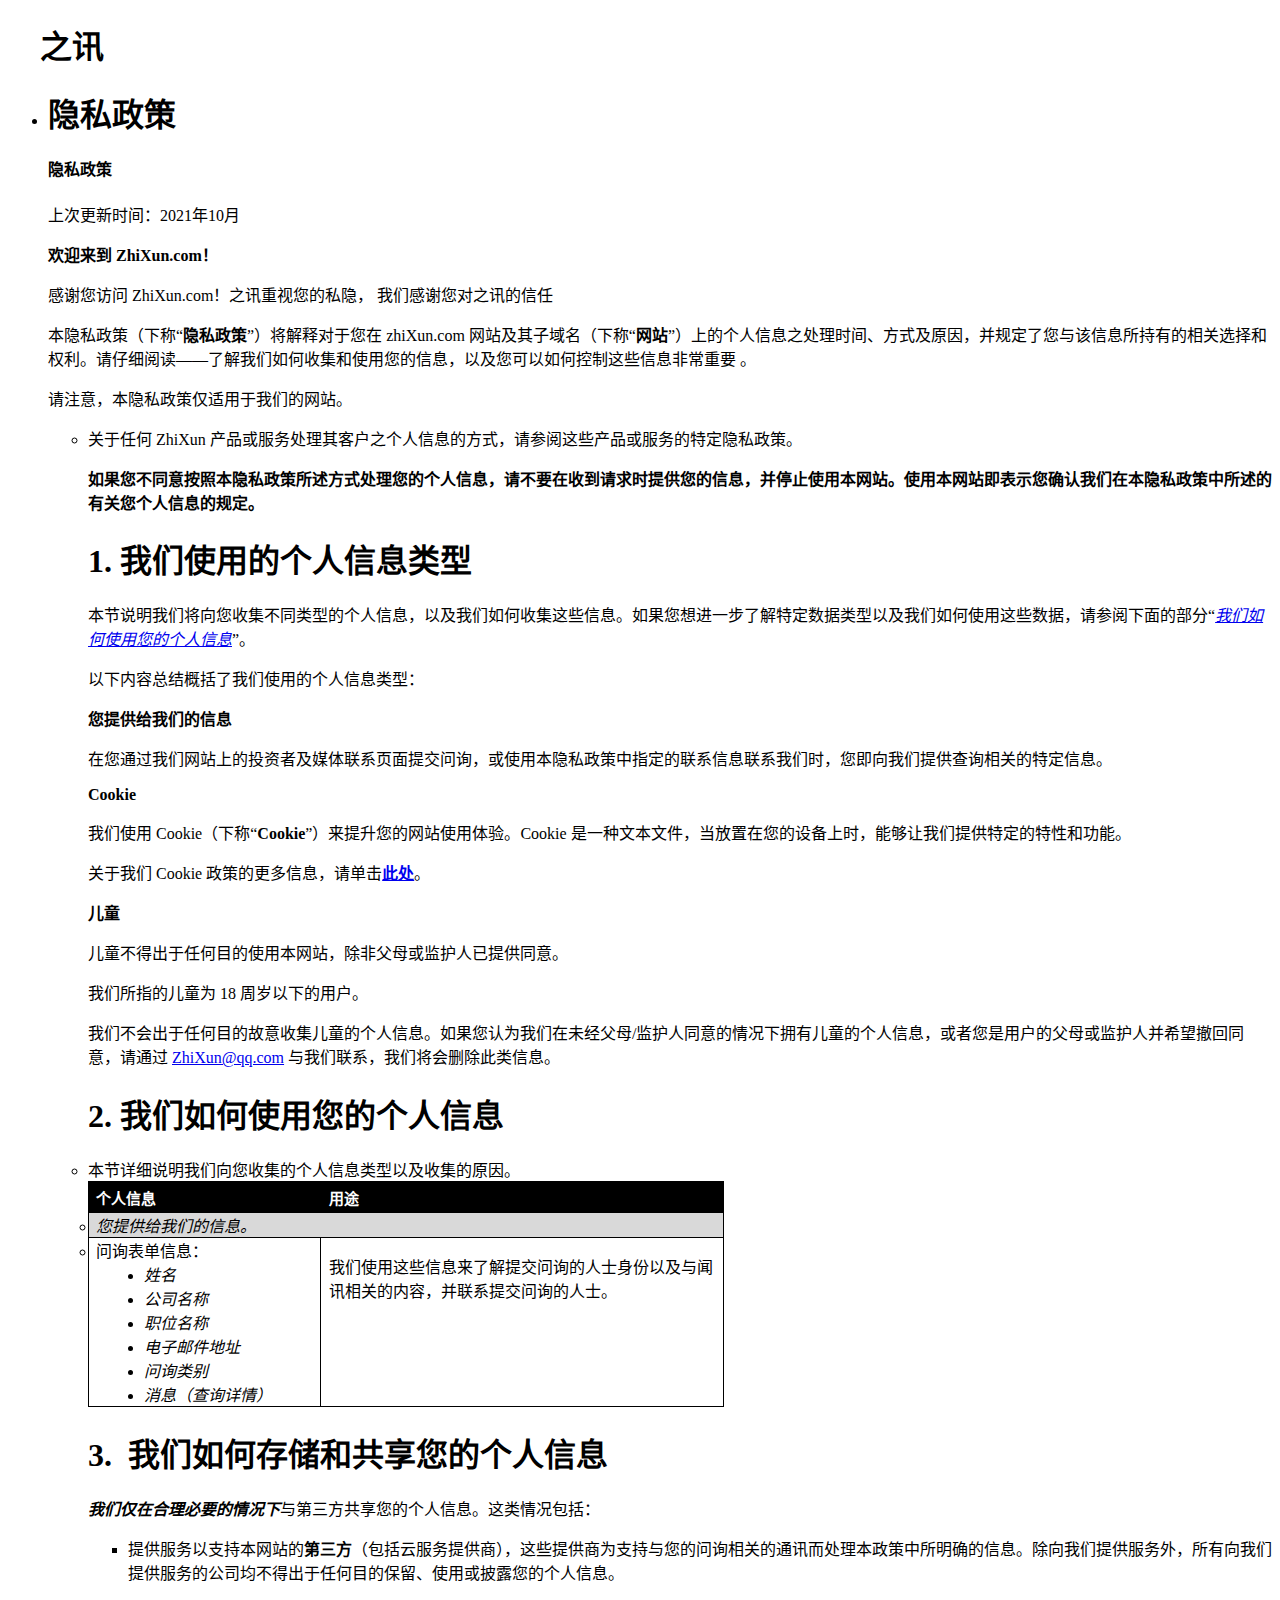
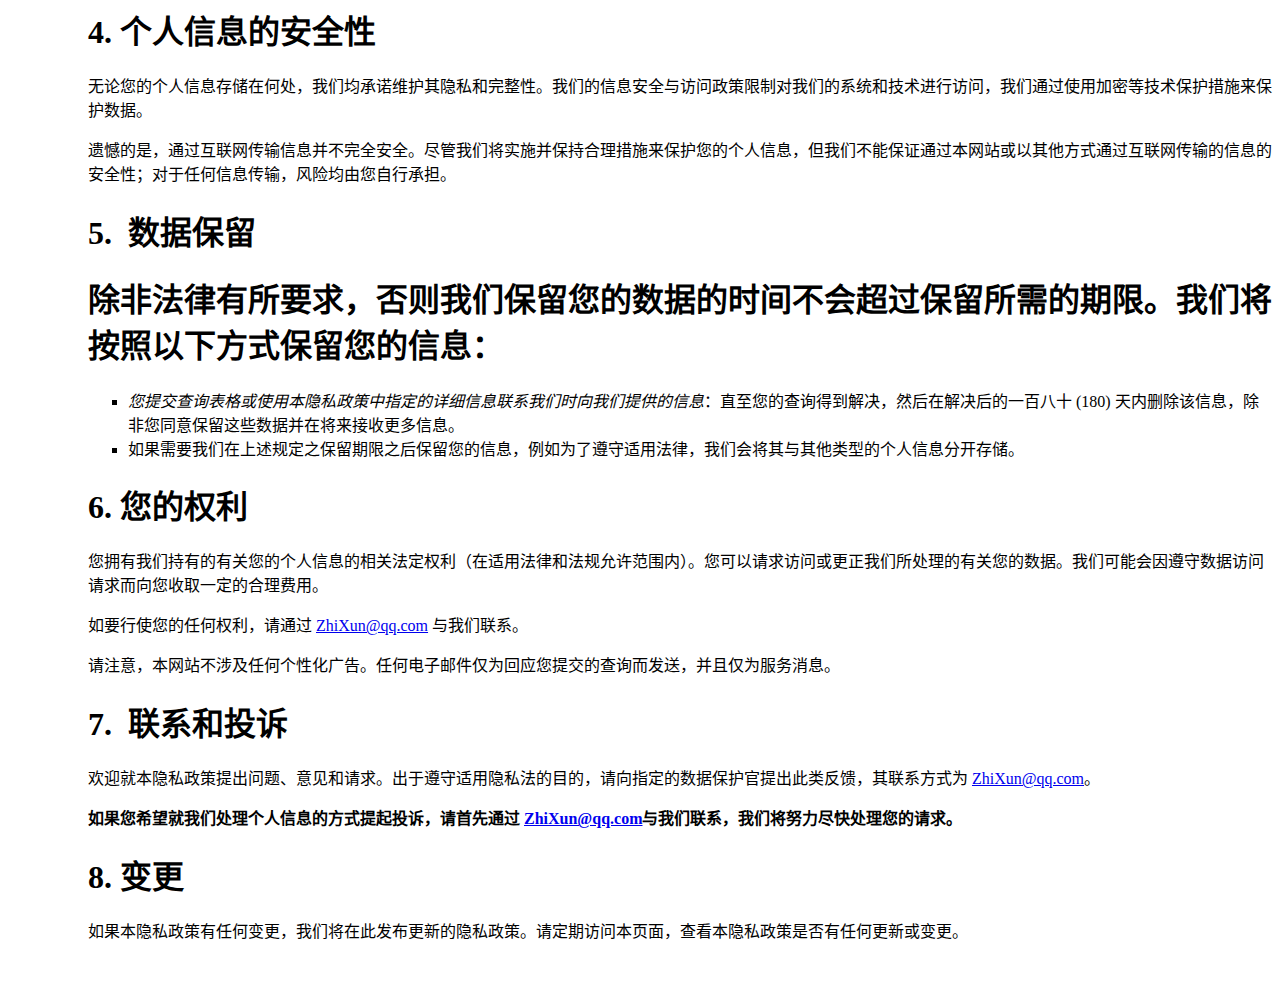
<file: src/main/resources/templates/privicyzhiim.html>
<!DOCTYPE html>
<html lang="zh-CN">
<head>
 

  </head>
<body>

<div class="wrap">
  
  <div class="wrap_head  head_white ">
   
    <div class="head_con">
      <a class="logo"><h1>&nbsp;&nbsp;&nbsp;&nbsp;之讯</h1></a>
      <ul class="menu_list">
        <li class="menu_item">
                  
   
    

  <div class="header-seat"></div>
  <div class="null_content">
<!-- 内容区域 -->

<link rel="stylesheet" type="text/css" />
<div class="f">
  <div class="banner banner-common">
    <div class="f-content">
      <h1>隐私政策</h1>
    </div>
  </div>
 
  <div class="page-main">
    <div class="f-content">

      <div class="page-content">
              <div class="box zh-cn">
          <h4>隐私政策</h4>
          <div class="box_txt">
              <p class="txt">上次更新时间：2021年10月</p>
              <p class="txt"><strong>欢迎来到</strong><strong> ZhiXun.com</strong><strong>！</strong></p>
              <p class="txt">感谢您访问 ZhiXun.com！之讯重视您的私隐， 我们感谢您对之讯的信任</p>
              <p class="txt">本隐私政策（下称&ldquo;<strong>隐私政策</strong>&rdquo;）将解释对于您在 zhiXun.com 网站及其子域名（下称&ldquo;<strong>网站</strong>&rdquo;）上的个人信息之处理时间、方式及原因，并规定了您与该信息所持有的相关选择和权利。请仔细阅读&mdash;&mdash;了解我们如何收集和使用您的信息，以及您可以如何控制这些信息非常重要 。</p>
              <p class="txt">请注意，本隐私政策仅适用于我们的网站。</p>
              <ul class="unorder_list">
                <li>关于任何 ZhiXun 产品或服务处理其客户之个人信息的方式，请参阅这些产品或服务的特定隐私政策。</li>
                
              <p class="txt"><strong>如果您不同意按照本</strong><strong>隐私政策</strong><strong>所述方式处理您的个人信息，请不要在收到请求时提供您的信息，并停止使用</strong><strong>本网站。使用本网站即表示您确认我们在本</strong><strong>隐私政策</strong><strong>中所述的有关您个人信息的规定。</strong></p>
              
              <h1>1.&nbsp;我们使用的个人信息类型</h1>
              <p>本节说明我们将向您收集不同类型的个人信息，以及我们如何收集这些信息。如果您想进一步了解特定数据类型以及我们如何使用这些数据，请参阅下面的部分&ldquo;<a href="#info-title"><em>我们如何使用您的个人信息</em></a>&rdquo;。</p>
              <p>以下内容总结概括了我们使用的个人信息类型：</p>
              <p><strong>您提供给我们的信息</strong></p>
              <p>在您通过我们网站上的投资者及媒体联系页面提交问询，或使用本隐私政策中指定的联系信息联系我们时，您即向我们提供查询相关的特定信息。</p>
              <p><strong>Cookie</strong></p>
              <p>我们使用 Cookie（下称&ldquo;<strong>Cookie</strong>&rdquo;）来提升您的网站使用体验。Cookie 是一种文本文件，当放置在您的设备上时，能够让我们提供特定的特性和功能。</p>
              <p>关于我们 Cookie 政策的更多信息，请单击<strong><a href="https://www.tencent.com/zh-cn/cookies-policy.html">此处</a></strong>。</p>
              <p><strong>儿童</strong></p>
              <p>儿童不得出于任何目的使用本网站，除非父母或监护人已提供同意。</p>
              <p>我们所指的儿童为 18 周岁以下的用户。</p>
              <p>我们不会出于任何目的故意收集儿童的个人信息。如果您认为我们在未经父母/监护人同意的情况下拥有儿童的个人信息，或者您是用户的父母或监护人并希望撤回同意，请通过 <a href="mailto:privacypolicy@qq.com">ZhiXun@qq.com</a> 与我们联系，我们将会删除此类信息。</p>
              <h1 id="info-title">2.&nbsp;我们如何使用您的个人信息</h1>
              <li>本节详细说明我们向您收集的个人信息类型以及收集的原因。</li>
              <table style="border-collapse:collapse;border:none;">
                  <tbody>
                      <tr>
                          <td style="width: 162.8pt;border: 1pt solid windowtext;background: black;padding: 0.15pt 5.4pt;vertical-align: top;">
                              <p style='margin-top:3.0pt;margin-right:0cm;margin-bottom:3.0pt;margin-left:0cm;text-align:left;font-size:15px;'><strong><span style="color:white;">个人信息</span></strong></p>
                          </td>
                          <td style="width: 290.55pt;border-top: 1pt solid windowtext;border-right: 1pt solid windowtext;border-bottom: 1pt solid windowtext;border-image: initial;border-left: none;background: black;padding: 0.15pt 5.4pt;vertical-align: top;">
                              <p style='margin-top:3.0pt;margin-right:0cm;margin-bottom:3.0pt;margin-left:0cm;text-align:left;font-size:15px;'><strong><span style="color:white;">用途</span></strong></p>
                          </td>
                      </tr>
                      <tr>
                          <td colspan="2" style="width: 453.35pt;border-right: 1pt solid windowtext;border-bottom: 1pt solid windowtext;border-left: 1pt solid windowtext;border-image: initial;border-top: none;background: rgb(217, 217, 217);padding: 0.15pt 5.4pt;vertical-align: top;">
                              <li><em><span>您提供给我们的信息。</span></em></li>
                          </td>
                      </tr>
                      <tr>
                          <td style="width: 162.8pt;border-right: 1pt solid windowtext;border-bottom: 1pt solid windowtext;border-left: 1pt solid windowtext;border-image: initial;border-top: none;padding: 0.15pt 5.4pt;vertical-align: top;">
                              <li><span>问询表单信息：</span></li>
                              <div>
                                  <ul class="unorder_list" style="margin-bottom:0cm;list-style: disc;margin-left:8px;">
                                      <li><em><span>姓名</span></em></li>
                                      <li><em><span>公司名称</span></em></li>
                                      <li><em><span>职位名称</span></em></li>
                                      <li><em><span>电子邮件地址</span></em></li>
                                      <li><em><span>问询类别</span></em></li>
                                      <li><em><span>消息（查询详情）</span></em></li>
                                  </ul>
                              </div>
                          </td>
                          <td style="width: 290.55pt;border-top: none;border-left: none;border-bottom: 1pt solid windowtext;border-right: 1pt solid windowtext;padding: 0.15pt 5.4pt;vertical-align: top;">
                              <p><span>我们使用这些信息来了解提交问询的人士身份以及与闻讯相关的内容，并联系提交问询的人士。</span></p>
                          </td>
                      </tr>
                  </tbody>
              </table>
              <h1>3.&nbsp; 我们如何存储和共享您的个人信息</h1>
              
              <p><strong><em>我们仅在合理必要的情况下</em></strong>与第三方共享您的个人信息。这类情况包括：</p>
              <ul class="unorder_list">
              <li>提供服务以支持本网站的<strong>第三方</strong>（包括云服务提供商），这些提供商为支持与您的问询相关的通讯而处理本政策中所明确的信息。除向我们提供服务外，所有向我们提供服务的公司均不得出于任何目的保留、使用或披露您的个人信息。</li>
             
              </ul>
              <h1>4.&nbsp;个人信息的安全性</h1>
              <p>无论您的个人信息存储在何处，我们均承诺维护其隐私和完整性。我们的信息安全与访问政策限制对我们的系统和技术进行访问，我们通过使用加密等技术保护措施来保护数据。</p>
              <p>遗憾的是，通过互联网传输信息并不完全安全。尽管我们将实施并保持合理措施来保护您的个人信息，但我们不能保证通过本网站或以其他方式通过互联网传输的信息的安全性；对于任何信息传输，风险均由您自行承担。</p>
              <h1>5.&nbsp; 数据保留</h1>
              <h1>除非法律有所要求，否则我们保留您的数据的时间不会超过保留所需的期限。我们将按照以下方式保留您的信息：</h1>
              <ul class="unorder_list">
              <li><em>您提交查询表格或使用本隐私政策中指定的详细信息联系我们时向我们提供的信息</em>：直至您的查询得到解决，然后在解决后的一百八十 (180) 天内删除该信息，除非您同意保留这些数据并在将来接收更多信息。</li>
              <li>如果需要我们在上述规定之保留期限之后保留您的信息，例如为了遵守适用法律，我们会将其与其他类型的个人信息分开存储。</li>
              </ul>
              <h1>6.&nbsp;您的权利</h1>
              <p>您拥有我们持有的有关您的个人信息的相关法定权利（在适用法律和法规允许范围内）。您可以请求访问或更正我们所处理的有关您的数据。我们可能会因遵守数据访问请求而向您收取一定的合理费用。</p>
              <p>如要行使您的任何权利，请通过 <a href="mailto:privacypolicy@qq.com">ZhiXun@qq.com</a> 与我们联系。</p>
              <p>请注意，本网站不涉及任何个性化广告。任何电子邮件仅为回应您提交的查询而发送，并且仅为服务消息。</p>
              <h1>7.&nbsp; 联系和投诉</h1>
              <p>欢迎就本隐私政策提出问题、意见和请求。出于遵守适用隐私法的目的，请向指定的数据保护官提出此类反馈，其联系方式为 <a href="mailto:privacypolicy@qq.com">ZhiXun@qq.com</a>。</p>
              <p><strong>如果您希望就我们处理个人信息的方式提起投诉，请首先通过</strong><strong> <a href="mailto:privacypolicy@qq.com">ZhiXun@qq.com</a></strong><strong>与我们联系，我们将努力尽快处理您的请求。</strong></p>
              <h1>8.&nbsp;变更</h1>
              <p>如果本隐私政策有任何变更，我们将在此发布更新的隐私政策。请定期访问本页面，查看本隐私政策是否有任何更新或变更。</p>
              <p>&nbsp;</p>
          </div>
        </div>
          </div>
      </div>
    </div>
</div>

<script>

</script>

</div>





       

<script>
  /* 获取一年后今日的时间戳 */
  var date = new Date();
  var y = date.getFullYear() + 1;
  var m = date.getMonth();
  var d = date.getDate();
  var h = date.getHours();
  var minute = date.getMinutes();
  var s = date.getSeconds();
  var dateStr = y + "-"
    + (m + 1) + "-"
    + d + " "
    + h + ":"
    + minute + ":"
    + s;
  let timestamp = (new Date(dateStr)).getTime();
  // console.log(timestamp);

  if (localStorage.getItem("cookieStatusTime")) {
    if (localStorage.getItem("cookieStatusTime") < Date.parse(new Date())) {
      // console.log('cookie协议到期');
      if (window.location.href.indexOf("cookies-policy") >= 0 || window.location.href.indexOf("cookie-policy") >= 0) {
        console.log('当前是cookie协议页');
      } else {
        $('.cookie-pop').fadeIn();
      }
    } else {
      // console.log('cookie协议没到期');
    }
  }

  if (localStorage.getItem("cookieStatus") == 'false') {

  } else if (localStorage.getItem("cookieStatus") == 'true') {
    var _mtac = { "performanceMonitor": 1, "senseQuery": 1 };
    (function () {
      var mta = document.createElement("script");
      mta.src = "//pingjs.qq.com/h5/stats.js?v2.0.4";
      mta.setAttribute("name", "MTAH5");
      mta.setAttribute("sid", "500665694");
      mta.setAttribute("cid", "500696449");
      var s = document.getElementsByTagName("script")[0];
      s.parentNode.insertBefore(mta, s);
    })();
    <!-- Global site tag (gtag.js) - Google Analytics -->
    var ga = document.createElement("script");
    ga.src = "https://www.googletagmanager.com/gtag/js?id=G-DW9MBJC8M8";
    ga.async = 1;
    var s = document.getElementsByTagName("script")[0];
    s.parentNode.insertBefore(ga, s);
    window.dataLayer = window.dataLayer || [];
    function gtag(){dataLayer.push(arguments);}
    gtag('js', new Date());
    gtag('config', 'G-DW9MBJC8M8');

    <!--Metricool Tracker -->
    function loadScript (a) {
      var b = document.getElementsByTagName('head')[0], c = document.createElement('script')
      c.type = 'text/javascript', c.src = 'https://tracker.metricool.com/resources/be.js', c.onreadystatechange = a, c.onload = a, b.appendChild(c)
    }

    loadScript(function () {
      beTracker.t({ hash: 'cc917e970604fc97c930332506849347' })
    })

  } else {
    console.log(window.location.href)
    if (window.location.href.indexOf("cookies-policy") >= 0 || window.location.href.indexOf("cookie-policy") >= 0) {
      console.log('当前是cookie协议页');
    } else {
      $('.cookie-pop').fadeIn();
    }
  }

  $('.cookie-pop .btn-box .btn,.cookie-pop .pop .close-btn').on('click', function () {
    if ($(this).hasClass('refuse-btn') || $(this).hasClass('close-btn')) {
      $('.cookie-pop').fadeOut();
      localStorage.setItem("cookieStatus", "false");
      localStorage.setItem("cookieStatusTime", timestamp);
    } else {
      $('.cookie-pop').fadeOut();
      localStorage.setItem("cookieStatus", "true");
      localStorage.setItem("cookieStatusTime", timestamp);
      var _mtac = { "performanceMonitor": 1, "senseQuery": 1 };
      (function () {
        var mta = document.createElement("script");
        mta.src = "//pingjs.qq.com/h5/stats.js?v2.0.4";
        mta.setAttribute("name", "MTAH5");
        mta.setAttribute("sid", "500665694");
        mta.setAttribute("cid", "500696449");
        var s = document.getElementsByTagName("script")[0];
        s.parentNode.insertBefore(mta, s);
      })();
      <!-- Global site tag (gtag.js) - Google Analytics -->
      var ga = document.createElement("script");
      ga.src = "https://www.googletagmanager.com/gtag/js?id=G-DW9MBJC8M8";
      ga.async = 1;
      var s = document.getElementsByTagName("script")[0];
      s.parentNode.insertBefore(ga, s);
      window.dataLayer = window.dataLayer || [];
      function gtag(){dataLayer.push(arguments);}
      gtag('js', new Date());
      gtag('config', 'G-DW9MBJC8M8');

      <!--Metricool Tracker -->
      function loadScript (a) {
        var b = document.getElementsByTagName('head')[0], c = document.createElement('script')
        c.type = 'text/javascript', c.src = 'https://tracker.metricool.com/resources/be.js', c.onreadystatechange = a, c.onload = a, b.appendChild(c)
      }

      loadScript(function () {
        beTracker.t({ hash: 'cc917e970604fc97c930332506849347' })
      })
    }
  })

  var _locale = 'zh-cn';
  var pop_ind = 0;
  if(window.location.pathname.indexOf("zh-cn") >= 0){
    // console.log('带zh-cn后缀');
    _locale = 'zh-cn/';
  }else if(window.location.pathname.indexOf("zh-hk") >= 0){
    // console.log('带zh-hk后缀');
    _locale = 'zh-hk/';
  }else if(window.location.pathname.indexOf("en-us") >= 0){
    // console.log('带en-us后缀');
    _locale = 'en-us/';
    pop_ind = 2;
  }else{
    console.log('不带lang后缀')
    if(localStorage.getItem("browserSign") != null){
      _locale = localStorage.getItem("browserSign");
      if (_locale.split('/')[0] == 'zh-hk') {
        pop_ind = 1;
      } else if (_locale.indexOf("zh") >= 0 || _locale.indexOf("ZH") >= 0) {
        pop_ind = 0;
      } else {
        pop_ind = 2;
      }
    }else{
      /* 获取浏览器语言 */
      // console.log('浏览器语言: '+navigator.language)
      var lang_nav = navigator.language;

      if (lang_nav == 'zh-HK') {
        _locale = 'zh-hk/';
        pop_ind = 1;
      } else if (lang_nav.indexOf("zh") >= 0 || lang_nav.indexOf("ZH") >= 0) {
        _locale = 'zh-cn/';
        pop_ind = 0;
      } else {
        _locale = 'en-us/';
        pop_ind = 2;
      }
    }

    if (window.location.pathname.indexOf(_locale.split('/')[0]) >= 0) {

    }else{
      // console.log('与当前语言不同就跳转');
      console.log(window.location.pathname.split('/'))
      if(window.location.pathname.split('/')[1] == 'tencent_com_ui' || window.location.pathname.split('/')[2] == 'tencent_com_ui'){
        // console.log('符合')
        window.location.pathname = window.location.pathname.replace(/^\/(zh\-(cn|hk)|en\-us)?/, '/' + _locale);
      }else{
        // console.log('不符合')
        window.location.pathname = window.location.pathname.replace(/^\/(zh\-(cn|hk)|en\-us)?/, '/' + _locale.split('/')[0]);
      }

    }
  }

  $('.lang_area a').removeClass('current');
  $('.wrap').addClass(_locale.split('/')[0]);
  $('.lang_area a[lang="' + _locale.split('/')[0] + '"]').addClass('current');



  /* 中文/繁体/英文路由状态控制 */
  var host = window.location.host;
  var url = window.location.href;
  $('.lang_area a,.menu_list .menu_item.menu_item_lan a,.lang-ul li a').on('click', function () {
    var targetLocale = $(this).attr('lang');

    if ($(this).attr('lang') != _locale.split('/')[0]) {
      localStorage.setItem("browserSign", targetLocale+'/');
      window.location.pathname = window.location.pathname.replace(/^\/(zh\-(cn|hk)|en\-us)?/, '/' + targetLocale);
    }
  })

  $('.cookie-pop .pop').removeClass('active');
  $('.cookie-pop .pop').eq(pop_ind).addClass('active');
</script>

</body>
</html>
</file>
